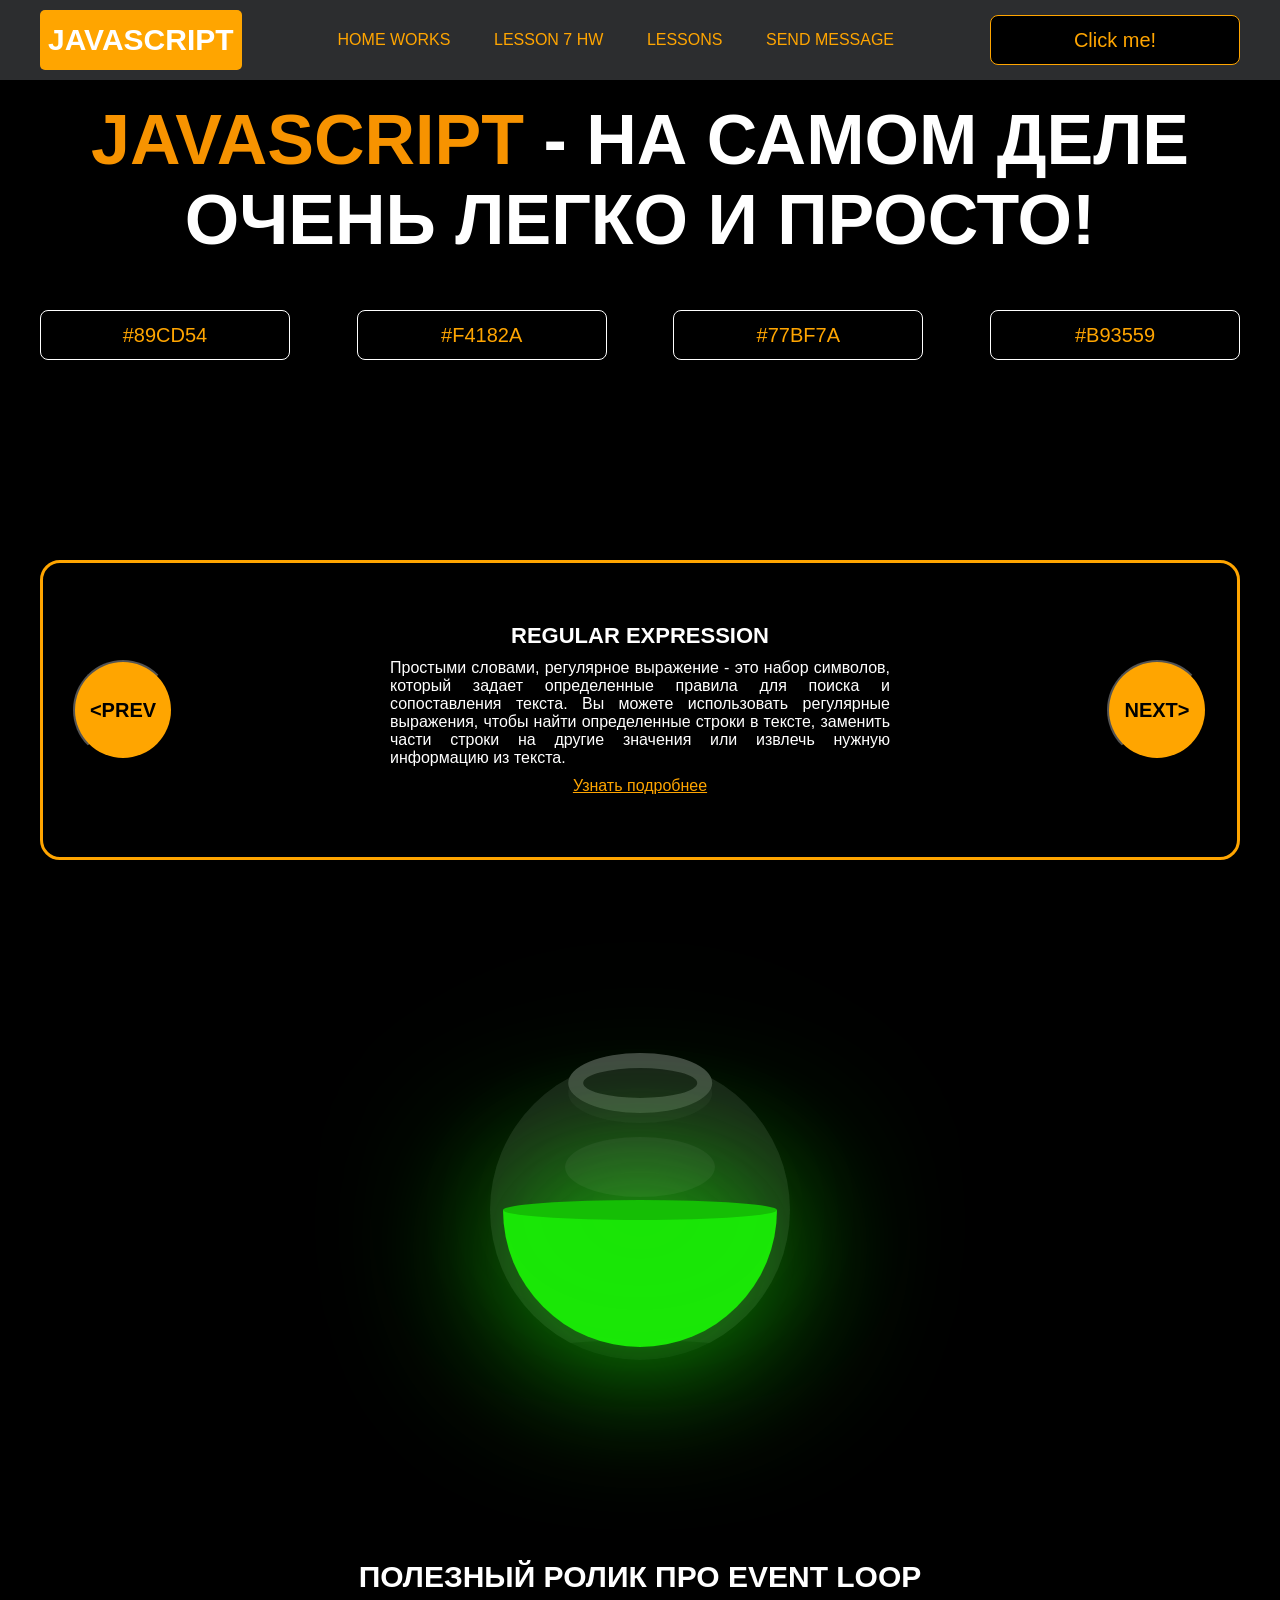
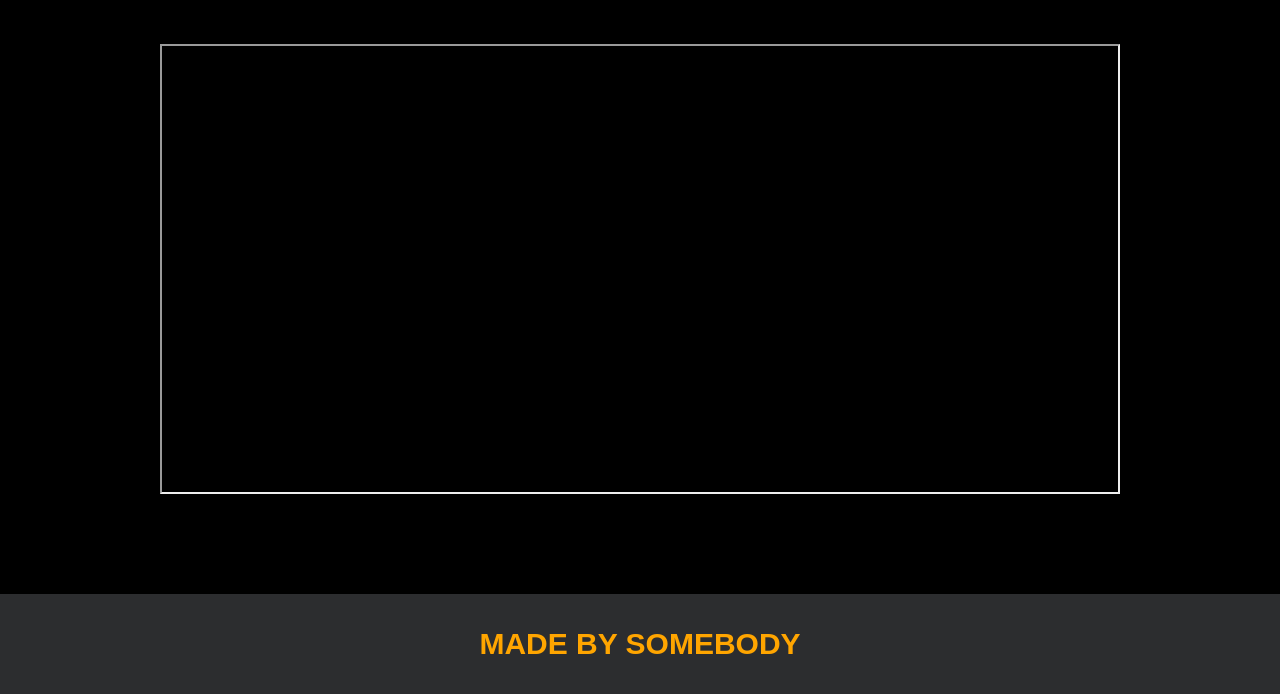
<file: index.html>
<!DOCTYPE html>
<html lang="en">
<head>
    <meta charset="UTF-8">
    <title>Java Script</title>
    <link rel="stylesheet" href="../css/style.css">
    <link rel="stylesheet" href="../css/core.css">
</head>
<body>

<div class="wrapper">
    <div class="header">
        <div class="container">
            <div class="inner_header">
                <a href="index.html">
                    <div class="logotype">
                        <h2>JavaScript</h2>
                    </div>
                </a>
                <ul class="menu">
                    <li class="menu_link">
                        <a href="pages/home_works.html">Home Works</a>
                    </li>
                    <li class="menu_link">
                        <a href="pages/lesson_7_hw.html">Lesson 7 hw</a>
                    </li>
                    <li class="menu_link">
                        <a href="pages/lessons.html">Lessons</a>
                    </li>
                    <li class="menu_link">
                        <a href="https://t.me/baked_toastt" target="_blank">Send message</a>
                    </li>
                </ul>
                <button class="btn" id="btn-get">Click me!</button>
            </div>
        </div>
    </div>

    <div class="main_block">
        <div class="container">
            <div class="inner_main">
                <h1><strong id="js-color">JavaScript</strong> - на самом деле очень легко и просто!</h1>
                <div class="colors-buttons">
                    <button class="btn btn-color"></button>
                    <button class="btn btn-color"></button>
                    <button class="btn btn-color"></button>
                    <button class="btn btn-color"></button>
                </div>
            </div>
        </div>
    </div>

    <div class="slider_block">
        <div class="container">
            <div class="inner_slider">
                <div class="slider">
                    <button class="btn-slide" id="prev">&lt;prev</button>
                    <div class="slide active_slide">
                        <div class="slide_card">
                            <h3>regular expression</h3>
                            <p>Простыми словами, регулярное выражение - это набор символов, который задает определенные правила для поиска и сопоставления текста. Вы можете использовать регулярные выражения, чтобы найти определенные строки в тексте, заменить части строки на другие значения или извлечь нужную информацию из текста.</p>
                            <a href="https://developer.mozilla.org/ru/docs/Web/JavaScript/Guide/Regular_expressions" target="_blank">Узнать подробнее</a>
                        </div>
                    </div>
                    <div class="slide">
                        <div class="slide_card">
                            <h3>recursion</h3>
                            <p>Простыми словами, рекурсия - это, когда функция делает повторяющиеся вызовы самой себя для решения задачи, пока не достигнет определенного условия выхода из рекурсии.</p>
                            <a href="https://learn.javascript.ru/recursion" target="_blank">Узнать подробнее</a>
                        </div>
                    </div>
                    <div class="slide">
                        <div class="slide_card">
                            <h3>json</h3>
                            <p>Простыми словами, JSON - это способ представления данных в виде текста, чтобы они могли быть легко поняты и использованы различными программами. Он использует простые правила для описания объектов и массивов, а также для представления простых типов данных, таких как строки, числа, логические значения и т.д.</p>
                            <a href="https://developer.mozilla.org/ru/docs/Learn/JavaScript/Objects/JSON" target="_blank">Узнать подробнее</a>
                        </div>
                    </div>
                    <div class="slide">
                        <div class="slide_card">
                            <h3>event loop</h3>
                            <p>Простыми словами, event loop похож на дежурного, который непрерывно проверяет, произошло ли какое-либо событие, и реагирует на него, когда оно происходит. Он имеет список задач, которые нужно выполнить, и он перебирает этот список событий одно за другим, обрабатывая каждое событие, когда оно наступает.</p>
                            <a href="https://highload.today/kak-ustroen-event-loop-v-javascript-parallelnaya-model-i-tsikl-sobytij/" target="_blank">Узнать подробнее</a>
                        </div>
                    </div>
                    <button class="btn-slide" id="next">next&gt;</button>
                </div>
            </div>
        </div>
    </div>

    <div class="bottle">
        <div class="container">
            <div class="bottle_inner">
                <a href="pages/monster.html">
                    <div class="bowl">
                        <div class="shadow"></div>
                        <div class="liquid"></div>

                    </div>
                </a>
            </div>
        </div>
    </div>

    <div class="block_video">
        <div class="container">
            <h3>Полезный ролик про Event Loop</h3>
            <div class="inner_block_video">
                <iframe width="80%" height="450" src="https://www.youtube.com/embed/zDlg64fsQow" title="YouTube video player" allow="autoplay; clipboard-write; encrypted-media; gyroscope; picture-in-picture; web-share" allowfullscreen></iframe>
            </div>
        </div>
    </div>

    <div class="footer">
        <div class="container">
            <a href="https://www.instagram.com/baked_toastt/" target="_blank">
                <div class="inner_footer">
                    <h2>Made by Somebody</h2>
                </div>
            </a>
        </div>
    </div>
</div>

<div class="modal">
    <div class="modal_dialog">
        <div class="modal_content">
            <form action="#">
                <div class="modal_close">&#10006;</div>
                <div class="modal_title">Мы свяжемся с вами как можно быстрее!</div>
                <label>
                    <input
                        required
                        placeholder="Ваше имя"
                        name="name"
                        type="text"
                        class="modal_input"
                    >
                </label>
                <label>
                    <input
                        required
                        placeholder="Ваш номер телефона"
                        name="phone"
                        type="text"
                        class="modal_input"
                    >
                </label>
                <button class="btn btn_dark btn_min">Перезвонить мне</button>
            </form>
        </div>
    </div>
</div>

</body>
<script src="js/main.js"></script>
<script src="js/modal.js"></script>
</html>
</file>
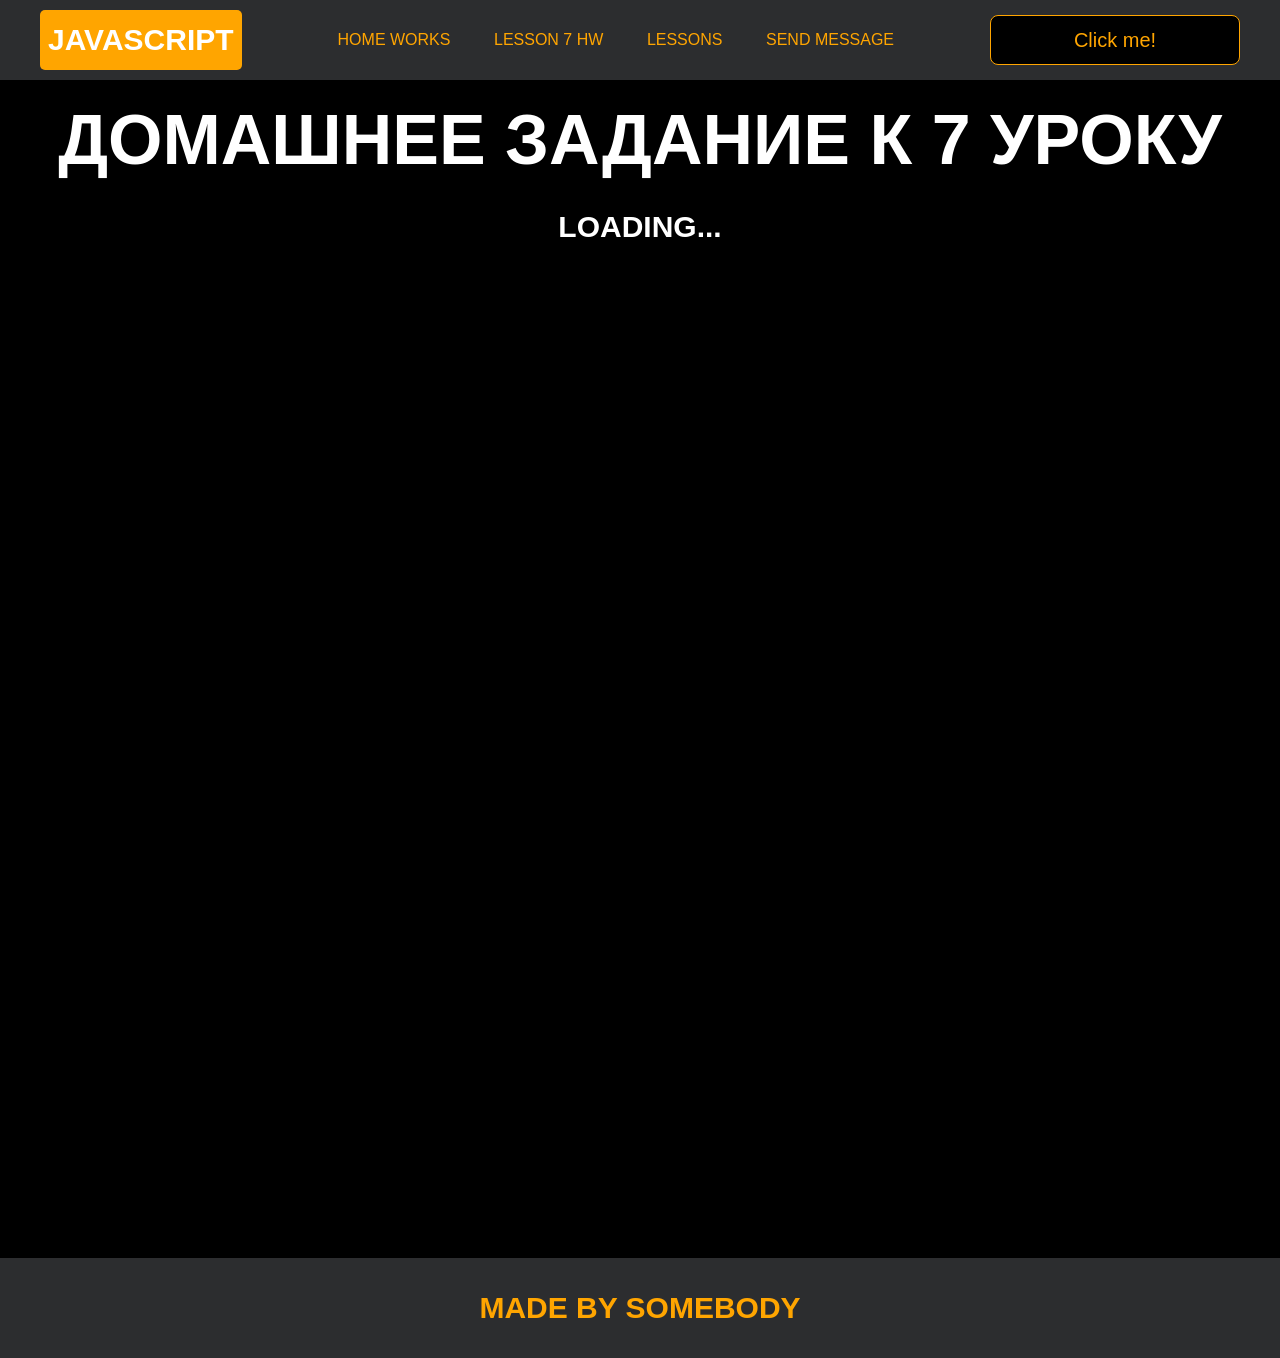
<file: pages/lesson_7_hw.html>
<!DOCTYPE html>
<html lang="en">

<head>
    <meta charset="UTF-8">
    <meta name="viewport" content="width=device-width, initial-scale=1.0">
    <title>Document</title>
    <link rel="stylesheet" href="../css/style.css">
    <link rel="stylesheet" href="../css/core.css">
    <link rel="stylesheet" href="../css/lesson _7_hw.css">
</head>

<body>
    <div class="wrapper">
        <div class="header">
            <div class="container">
                <div class="inner_header">
                    <a href="../index.html">
                        <div class="logotype">
                            <h2>Java<span>Script</span></h2>
                        </div>
                    </a>
                    <ul class="menu">
                        <li class="menu_link">
                            <a href="../pages/home_works.html">Home Works</a>
                        </li>
                        <li class="menu_link">
                            <a href="lesson_7_hw.html">Lesson 7 hw</a>
                        </li>
                        <li class="menu_link">
                            <a href="../pages/lessons.html">Lessons</a>
                        </li>
                        <li class="menu_link">
                            <a href="https://t.me/baked_toastt" target="_blank">Send message</a>
                        </li>
                    </ul>
                    <button class="btn" id="btn-get">Click me!</button>
                </div>
            </div>
        </div>
        <div class="main_block">
            <div class="container">
                <div class="inner_main">
                    <h1>Домашнее задание к 7 уроку</h1>
                    <h2 class="loading">Loading...</h2>
                    <div class="cards_block">
                    </div>
                </div>

            </div>
        </div>
        <div class="footer">
            <div class="container">
                <a href="https://www.instagram.com/baked_toastt/" target="_blank">
                    <div class="inner_footer">
                        <h2>Made by Somebody</h2>
                    </div>
                </a>
            </div>
        </div>
    </div>
    <script src="../js/lesson_7_hw.js"></script>
    <script src="../js/modal.js"></script>
</body>

</html>
</file>
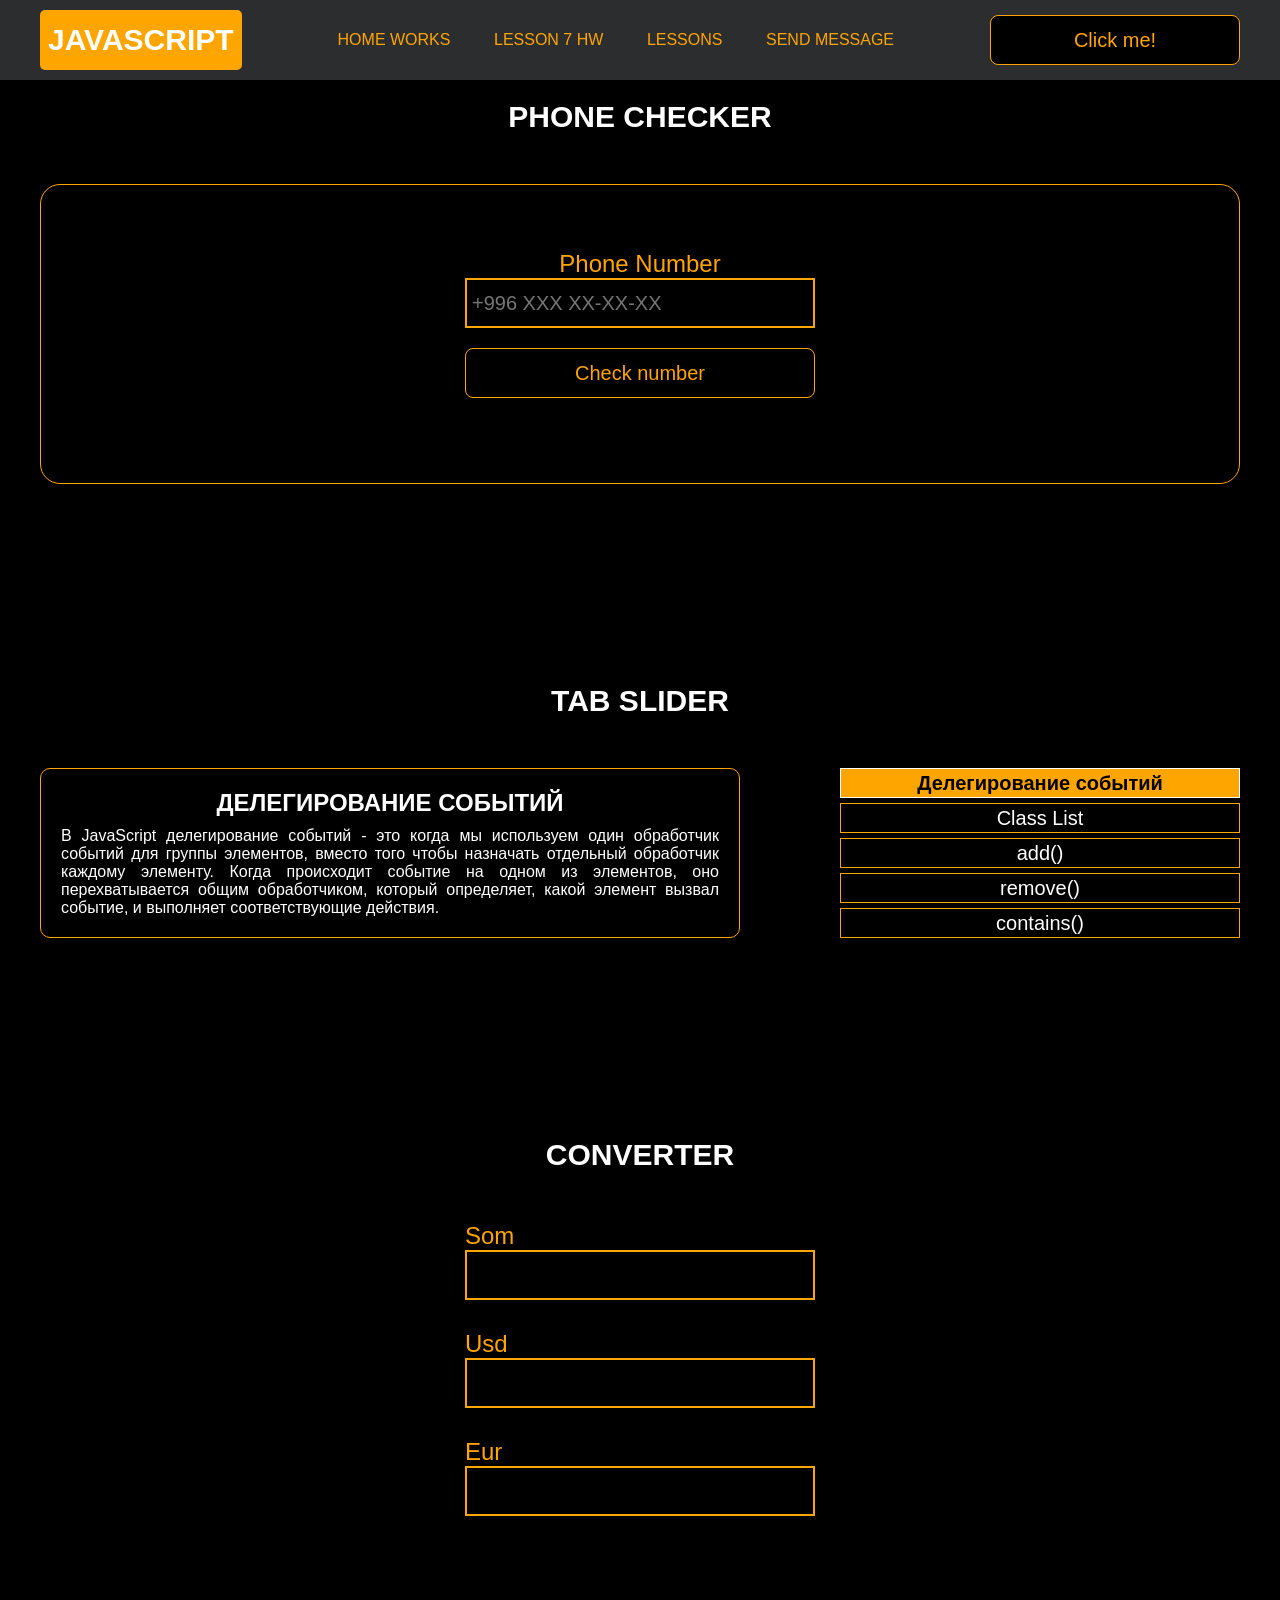
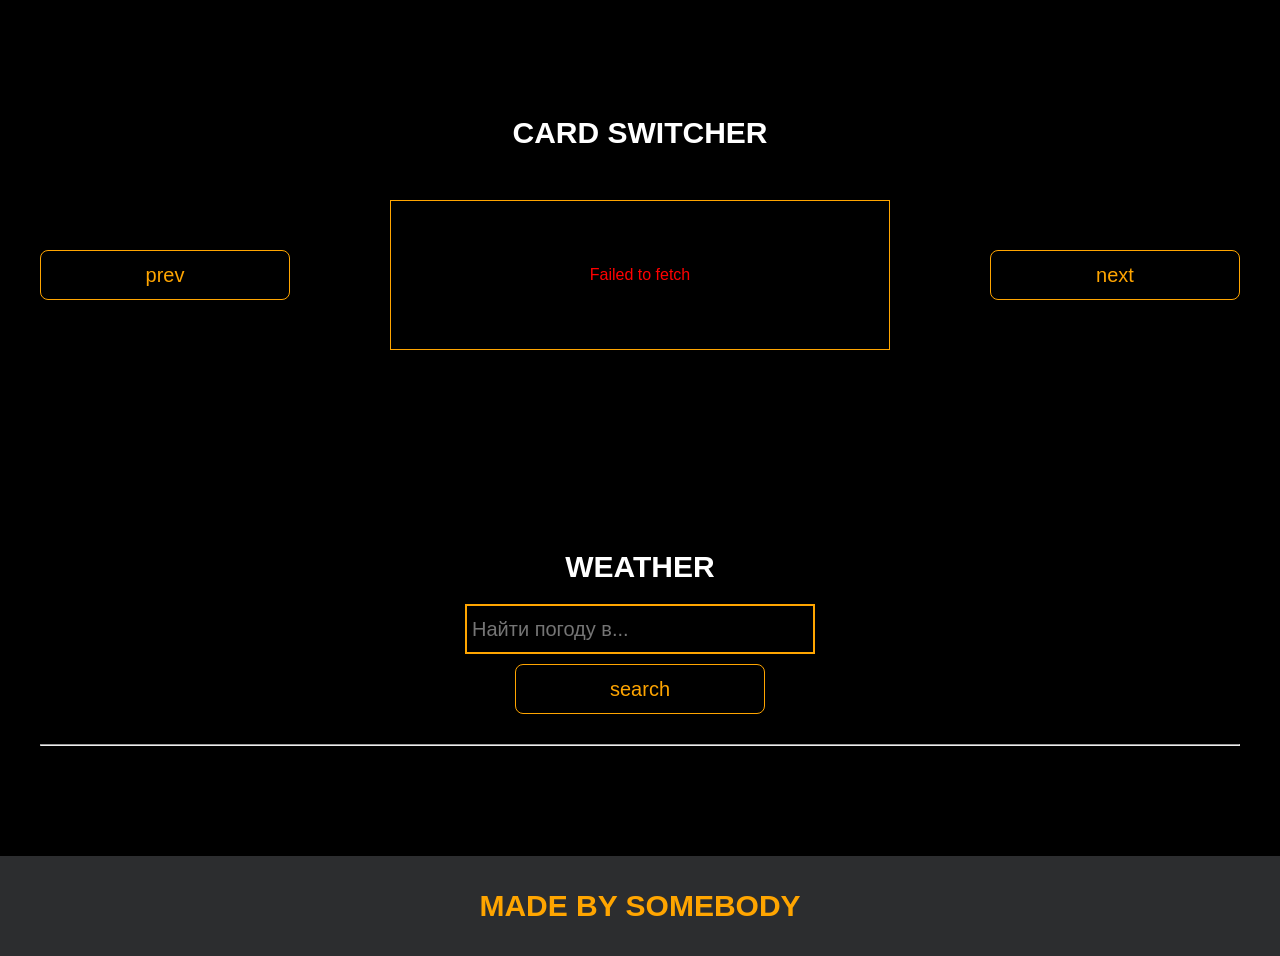
<file: pages/lessons.html>
<!DOCTYPE html>
<html lang="en">
<head>
    <meta charset="UTF-8">
    <title>Lessons</title>
    <link rel="stylesheet" href="../css/style.css">
    <link rel="stylesheet" href="../css/core.css">
    <link rel="stylesheet" href="../css/lessons.css">
</head>
<body>

<div class="wrapper">
    <div class="header">
        <div class="container">
            <div class="inner_header">
                <a href="../index.html">
                    <div class="logotype">
                        <h2>Java<span>Script</span></h2>
                    </div>
                </a>
                <ul class="menu">
                    <li class="menu_link">
                        <a href="../pages/home_works.html">Home Works</a>
                    </li>
                    <li class="menu_link">
                        <a href="../pages/lesson_7_hw.html">Lesson 7 hw</a>
                    </li>
                    <li class="menu_link">
                        <a href="../pages/lessons.html">Lessons</a>
                    </li>
                    <li class="menu_link">
                        <a href="https://t.me/baked_toastt" target="_blank">Send message</a>
                    </li>
                </ul>
                <button class="btn" id="btn-get">Click me!</button>
            </div>
        </div>
    </div>

    <div class="phone_block">
        <div class="container">
            <h3>Phone checker</h3>
            <div class="inner_phone_block">
                <div class="form_phone">
                    <label for="phone_input">Phone Number</label>
                    <input type="text" id="phone_input" placeholder="+996 XXX XX-XX-XX">
                    <button class="btn" id="phone_button">Check number</button>
                    <span class="checker" id="phone_result"></span>
                </div>
            </div>
        </div>
    </div>

    <div class="tab_slider">
        <div class="container">
            <h3>tab slider</h3>
            <div class="inner_tab_slider">
                <div class="tab_contents_block">

                    <div class="tab_content_block active">
                        <h4>Делегирование событий</h4>
                        <p>В JavaScript делегирование событий - это когда мы используем один обработчик событий для
                            группы элементов, вместо того чтобы назначать отдельный обработчик каждому элементу. Когда
                            происходит событие на одном из элементов, оно перехватывается общим обработчиком, который
                            определяет, какой элемент вызвал событие, и выполняет соответствующие действия.</p>
                    </div>
                    <div class="tab_content_block">
                        <h4>classList</h4>
                        <p>classList в JavaScript - это свойство, которое позволяет нам работать с классами элемента
                            HTML. С помощью classList мы можем добавлять, удалять или проверять наличие классов у
                            элемента. Допустим, у нас есть элемент на веб-странице, и мы хотим изменить его классы с
                            помощью JavaScript. Вместо того чтобы обращаться напрямую к атрибуту class, мы можем
                            использовать свойство classList этого элемента. </p>
                    </div>
                    <div class="tab_content_block">
                        <h4>add()</h4>
                        <p>Метод add позволяет добавить новый класс к списку классов элемента. Например,
                            element.classList.add('new-class') добавит класс с именем "new-class" к элементу.</p>
                    </div>
                    <div class="tab_content_block">
                        <h4>remove()</h4>
                        <p>Метод remove позволяет удалить класс из списка классов элемента. Например,
                            element.classList.remove('old-class') удалит класс с именем "old-class" из элемента.</p>
                    </div>
                    <div class="tab_content_block">
                        <h4>contains()</h4>
                        <p>Метод contains позволяет проверить, содержит ли элемент определенный класс. Он возвращает
                            true, если класс присутствует, и false, если его нет. Например,
                            element.classList.contains('highlight') вернет true, если у элемента есть класс
                            "highlight".</p>
                    </div>

                    <div class="tab_content_items">
                        <button class="tab_content_item active">Делегирование событий</button>
                        <button class="tab_content_item">Class List</button>
                        <button class="tab_content_item">add()</button>
                        <button class="tab_content_item">remove()</button>
                        <button class="tab_content_item">contains()</button>
                    </div>

                </div>
            </div>
        </div>
    </div>

    <div class="converter">
        <div class="container">
            <h3>CONVERTER</h3>
            <div class="inner_converter">
                <div class="som">
                    <label for="som">Som</label>
                    <input type="number" id="som">
                </div>
                <div class="usd">
                    <label for="usd">Usd</label>
                    <input type="number" id="usd">
                </div>
                <div class="eur">
                    <label for="eur">Eur</label>
                    <input type="number" id="eur">
                </div>
            </div>
        </div>
    </div>

    <div class="card_switcher">
        <div class="container">
            <h3>Card Switcher</h3>
            <div class="inner_card_switcher">
                <button class="btn" id="btn-prev">prev</button>
                <div class="card"></div>
                <button class="btn" id="btn-next">next</button>
            </div>
        </div>
    </div>

    <div class="weather">
        <div class="container">
            <h3>WEATHER</h3>
            <div class="inner_weather">
                <div>
                    <label>
                        <input type="text" class="cityName" placeholder="Найти погоду в...">
                    </label>
                    <button class="btn" id="search">search</button>
                </div>
                <div>
                    <span class="city"></span>
                    <hr/>
                    <span class="temp"></span>
                </div>
            </div>
        </div>
    </div>

    <div class="footer">
        <div class="container">
            <a href="https://www.instagram.com/baked_toastt/" target="_blank">
                <div class="inner_footer">
                    <h2>Made by Somebody</h2>
                </div>
            </a>
        </div>
    </div>
</div>

<div class="modal">
    <div class="modal_dialog">
        <div class="modal_content">
            <form action="#">
                <div class="modal_close">&#10006;</div>
                <div class="modal_title">Мы свяжемся с вами как можно быстрее!</div>
                <label>
                    <input required placeholder="Ваше имя" name="name" type="text" class="modal_input">
                </label>
                <label>
                    <input required placeholder="Ваш номер телефона" name="phone" class="modal_input">
                </label>
                <button class="btn btn_dark btn_min">Перезвонить мне</button>
            </form>
        </div>
    </div>
</div>

</body>
<script src="../js/lesson.js"></script>
<script src="../js/modal.js"></script>
</html>
</file>
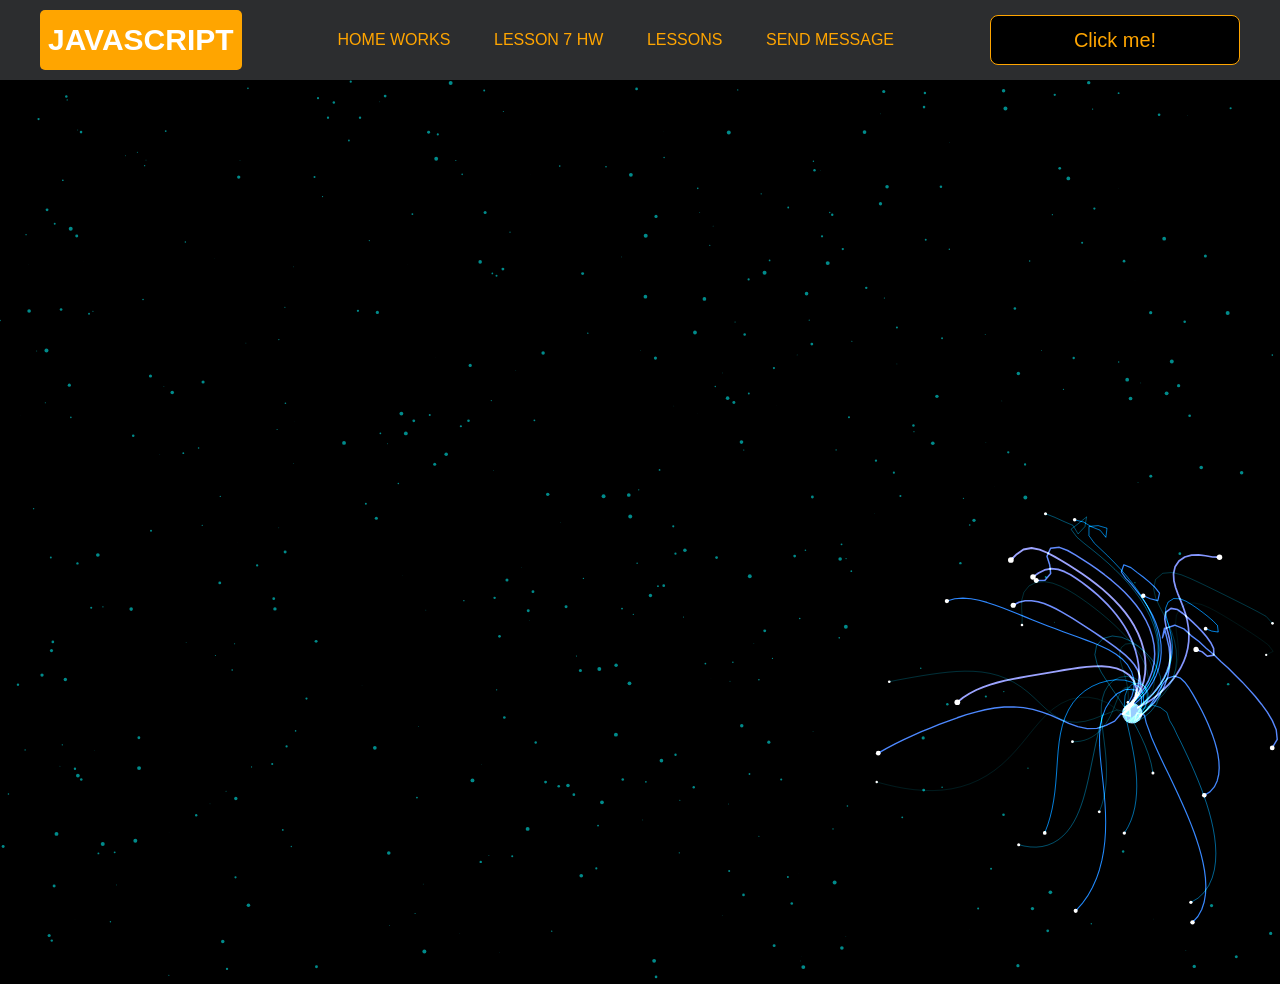
<file: pages/monster.html>
<!DOCTYPE html>
<html lang="en">
<head>
    <meta charset="UTF-8">
    <title>Monster</title>
    <link rel="stylesheet" href="../css/style.css">
    <link rel="stylesheet" href="../css/core.css">
    <link rel="stylesheet" href="../css/monster.css">
</head>
<body>
<div class="wrapper">
    <div class="header">
        <div class="container">
            <div class="inner_header">
                <a href="../index.html">
                    <div class="logotype">
                        <h2>Java<span>Script</span></h2>
                    </div>
                </a>
                <ul class="menu">
                    <li class="menu_link">
                        <a href="../pages/home_works.html">Home Works</a>
                    </li>
                    <li class="menu_link">
                        <a href="../pages/lesson_7_hw.html">Lesson 7 hw</a>
                    </li>
                    <li class="menu_link">
                        <a href="../pages/lessons.html">Lessons</a>
                    </li>
                    <li class="menu_link">
                        <a href="https://t.me/baked_toastt" target="_blank">Send message</a>
                    </li>
                </ul>
                <button class="btn" id="btn-get">Click me!</button>
            </div>
        </div>
    </div>
</div>
<canvas id="canvas"></canvas>

<div class="modal">
    <div class="modal_dialog">
        <div class="modal_content">
            <form action="#">
                <div class="modal_close">&times;</div>
                <div class="modal_title">Мы свяжемся с вами как можно быстрее!</div>
                <label>
                    <input required placeholder="Ваше имя" name="name" type="text" class="modal_input">
                </label>
                <label>
                    <input required placeholder="Ваш номер телефона" name="phone" class="modal_input">
                </label>
                <button class="btn btn_dark btn_min">Перезвонить мне</button>
            </form>
        </div>
    </div>
</div>

</body>
<script src="../js/monster.js"></script>
<script src="../js/modal.js"></script>
</html>
</file>
<file: css/style.css>
/* HEADER */

.header {
    height: 80px;
    background: #2c2d2f;
    display: flex;
    align-items: center;
    width: 100%;
    position: fixed;
    top: 0;
    z-index: 2;
}

.inner_header {
    height: 100%;
    display: flex;
    align-items: center;
    justify-content: space-between;
}

/* LOGOTYPE */

.logotype {
    display: flex;
    align-items: center;
    justify-content: center;
    font-size: 22px;
    height: 60px;
    width: fit-content;
    background: var(--orange);
    padding: 8px;
    color: white;
    border-radius: 5px;
    cursor: pointer;
}

/* HEADER MENU */

.menu {
    display: flex;
    justify-content: space-around;
    width: 600px;
}

.menu_link a {
    color: var(--orange);
    text-transform: uppercase;
}

.menu_link a:hover {
    text-decoration: underline;
}

/* MAIN BLOCK */

.main_block {
    padding: 100px 0;
    background: black;
}

/* BUTTONS COLOR PICKER */

.colors-buttons {
    display: flex;
    justify-content: space-between;
    margin-top: 50px;
}

.btn-color {
    border-radius: 20px;
    border-color: white !important;
}

/* FOOTER */

.footer {
    background: #2c2d2f;
    width: 100%;
}

.inner_footer {
    display: flex;
    align-items: center;
    justify-content: center;
    height: 100px;
}

.footer h2 {
    text-transform: uppercase;
    color: var(--orange);
    font-weight: 600;
}


/* SLIDER BLOCK */

.slider_block {
    padding: 100px 0;
    background: black;
}

.slider {
    position: relative;
    width: 100%;
    height: 300px;
    overflow: hidden;
    border: 3px solid var(--orange);
    border-radius: 20px;
    display: flex;
    align-items: center;
    justify-content: space-between;
    padding: 0 30px;
}

.slide {
    position: absolute;
    top: 60px;
    left: 0;
    width: 100%;
    height: 100%;
    display: none;
    transition: opacity 0.5s ease-in-out;
}

.slide_card {
    color: white;
    margin: 0 auto;
    width: 500px;
    text-align: center;
}

.slide_card h3 {
    color: white;
    text-transform: uppercase;
    font-size: 22px;
}

.slide_card p {
    font-size: 16px;
    text-align: justify;
    margin: 10px 0;
}

.slide_card a {
    color: var(--orange);
    text-decoration: underline;
}

.slide.active_slide {
    display: block;
}

/* VIDEO BLOCK */

.block_video {
    background: black;
    padding: 100px 0;
}

.inner_block_video {
    display: flex;
    justify-content: center;
    margin-top: 50px;
}

/* MODAL */

.modal {
    position: fixed;
    height: 100%;
    width: 100%;
    top: 0;
    left: 0;
    z-index: 2;
    background: rgba(0, 0, 0, 0.5);
    backdrop-filter: blur(10px);
    display: none;
}

.modal_dialog {
    max-width: 500px;
    margin: 200px auto;
}

.modal_content {
    position: relative;
    width: 100%;
    padding: 40px;
    background-color: black;
    border: 2px solid var(--orange);
    border-radius: 4px;
    max-height: 80vh;
    overflow-y: auto;
}

.modal_content form {
    display: flex;
    flex-direction: column;
    align-items: center;
}

.modal_close {
    position: absolute;
    top: 8px;
    right: 14px;
    font-size: 30px;
    color: red;
    opacity: 0.5;
    font-weight: 700;
    border: none;
    background-color: transparent;
    cursor: pointer;
}

.modal_title {
    text-align: center;
    font-size: 22px;
    text-transform: uppercase;
    color: white;
}

.modal_content label, .btn_min {
    width: 100% !important;
    margin-top: 10px;
}

.modal_content input {
    width: 100%;
}

/*-------BOTTLE-------*/

.bottle {
    background: black;
    padding: 100px 0;
}

.bottle_inner {
    display: flex;
    justify-content: center;
    align-items: center;
}

.bowl {
    position: relative;
    width: 300px;
    height: 300px;
    background: rgba(255, 255, 255, 0.1);
    border-radius: 50%;
    border: 8px solid transparent;
    animation: animate 5s linear infinite;
    transform-origin: bottom center;
}

@keyframes animate {
    0% {
        transform: rotate(0deg);
    }
    25% {
        transform: rotate(22deg);
    }
    50% {
        transform: rotate(0deg);
    }
    75% {
        transform: rotate(-22deg);
    }
    100% {
        filter: hue-rotate(360deg);
    }
}

.bowl::before {
    content: "";
    position: absolute;
    top: -15px;
    left: 50%;
    transform: translateX(-50%);
    width: 40%;
    height: 30px;
    border: 15px solid #444;
    border-radius: 50%;
    box-shadow: 0 10px #222;

}

.bowl::after {
    content: "";
    position: absolute;
    top: 35%;
    left: 50%;
    transform: translate(-50%, -50%);
    width: 150px;
    height: 60px;
    background: rgba(255, 255, 255, 0.05);
    transform-origin: center;
    animation: animatebowlshadow 5s linear infinite;
    border-radius: 50%;
    animation-play-state: running;

}


@keyframes animatebowlshadow {
    0% {
        left: 50%;
        width: 150px;
        height: 60px;
    }
    25% {
        left: 55%;
        width: 140px;
        height: 65px;
    }
    50% {
        left: 50%;
        width: 150px;
        height: 60px;
    }
    75% {
        left: 45%;
        width: 140px;
        height: 65px;
    }
    100% {


    }
}


.liquid {
    position: absolute;
    top: 50%;
    left: 5px;
    right: 5px;
    bottom: 5px;
    background: #1ae907;
    border-bottom-left-radius: 150px;
    border-bottom-right-radius: 150px;
    filter: drop-shadow(0 0 80px #1ae907);
    transform-origin: top center;
    animation: animateliquid 5s linear infinite;
    animation-play-state: running;
}

@keyframes animateliquid {
    0% {
        transform: rotate(0deg);
    }
    25% {
        transform: rotate(-22deg);
    }
    30% {
        transform: rotate(-23deg);
    }
    50% {
        transform: rotate(0deg);
    }
    75% {
        transform: rotate(22deg);
    }
    80% {
        transform: rotate(23deg);
    }
    100% {
        transform: rotate(0deg);
    }


}

.liquid::before {
    content: "";
    position: absolute;
    top: -10px;
    width: 100%;
    height: 20px;
    background: #15be05;
    border-radius: 50%;
    filter: drop-shadow(0 0 80px #15be05);
}

.shadow {
    position: absolute;
    top: calc(50% + 150px);
    left: 50%;
    transform: translate(-50%, -50%);
    width: 260px;
    height: 40px;
    background: rgba(0, 0, 0, 0.5);
    border-radius: 50%;
    animation: animateshadow 5s linear infinite;
    animation-play-state: running;

}

@keyframes animateshadow {
    0% {
        left: 50%;
        width: 260px;
        height: 40px;
        top: calc(50% + 150px);

    }

    25% {
        left: 55%;
        width: 265px;
        height: 30px;
        top: calc(50% + 130px);

    }
    50% {
        left: 50%;
        width: 260px;
        height: 40px;
        top: calc(50% + 150px);

    }
    75% {
        left: 45%;
        width: 265px;
        height: 30px;
        top: calc(50% + 130px);

    }
    100% {
    }
}
</file>
<file: css/core.css>
* {
    margin: 0;
    padding: 0;
    box-sizing: border-box;
}
.container {
    width: 1200px;
    margin: 0 auto;
}

body {
    font-family: "Britannic Bold", sans-serif;
    background: #c2d0d0;
}

.btn {
    width: 250px;
    height: 50px;
    font-size: 20px;
    cursor: pointer;
    border: 1px solid var(--orange);
    background: black;
    color: var(--orange);
    border-radius: 8px;
}

.btn:hover {
    background: #414349;
}

.btn:active {
    background: #56585D;
    border: 2px solid var(--orange);
}

a {
    text-decoration: none;
}

li {
    list-style: none;
}

h1 {
    text-align: center;
    font-size: 70px;
    color: white;
    margin: 0 auto;
    text-transform: uppercase;
    font-weight: 600;
}

h2 {
    text-align: center;
    font-size: 30px;
    color: white;
    margin: 0 auto;
    text-transform: uppercase;
    font-weight: 600;
}

h3 {
    text-align: center;
    font-size: 30px;
    color: white;
    margin: 0 auto;
    text-transform: uppercase;
    font-weight: 600;
}

h4 {
    font-size: 24px;
    color: white;
    text-transform: uppercase;
    font-weight: 600;
}

strong {
    color: #F79300;
}

label {
    font-size: 24px;
    color: var(--orange);
}

input {
    width: 350px;
    height: 50px;
    font-size: 20px;
    padding-left: 5px;
    color: var(--orange);
    background: black;
    border: 2px solid var(--orange);
}

.checker {
    color: white;
    font-size: 30px;
}

.btn-slide {
    display: block;
    width: 100px;
    height: 100px;
    background: var(--orange);
    color: black;
    font-size: 20px;
    text-transform: uppercase;
    border-radius: 50%;
    font-weight: 800;
    z-index: 1;
}

.btn-slide:hover {
    background: #b68733 !important;
    cursor: pointer;
    color: white;
}

:root {
    --orange: orange;
    --black: black;
}
</file>
<file: css/lesson _7_hw.css>
.loading {
    height: 100vh;
    text-align: center;
    color: white;
    margin-top: 30px;
}
.cards_block {
    margin-top: 24px;
    margin-bottom: 24px;
    display: grid;
    grid-template-columns: repeat(auto-fit, 300px);
    gap: 20px;
    justify-content: center;
}

.card {
    width: 300px;
    padding: 20px;
    border: 1px solid #ccc;
    border-radius: 8px;
    box-shadow: 0 2px 5px rgba(0, 0, 0, 0.1);
    background-color: rgb(173, 113, 113);
}

.card_image{
    width: 100%;
    height: 250px;
    position: relative;
    overflow: hidden;

    border-radius: 8px;
}

.card_image::before {
    content: '';

    position: absolute;
    inset: 0;

    
    background: linear-gradient(
        90deg,
        #f3f3f3 25%,
        #ffffff 50%,
        #f3f3f3 75%
    );

    background-size: 200% 100%;

    animation: skeleton 1.2s infinite;
}

@keyframes skeleton {
    0% {
        background-position: 200% 0;
    }

    100% {
        background-position: -200% 0;
    }
}

.card_image.loaded::before {
    display: none;
}

.card_image img {
    width: 100%;
    height: 100%;
    object-fit: cover;
    border-radius: 8px;

    opacity: 0;
    transition: 0.3s;
}

.card_image.loaded img {
    opacity: 1;
}

.card_title {
    font-size: 24px;
    margin: 10px 0;
}

.card_description {
    font-size: 16px;
}
</file>
<file: css/lessons.css>
/* PHONE CHECKER */

.phone_block {
    background: black;
    padding: 100px 0;
}

.inner_phone_block {
    margin-top: 50px;
    display: flex;
    justify-content: space-evenly;
    border: 1px solid var(--orange);
    height: 300px;
    border-radius: 20px;
    align-items: center;
}

.form_phone {
    display: flex;
    flex-direction: column;
    align-items: center;
}

.form_phone button {
    width: 100%;
    margin: 20px 0;
}

/* TAB SLIDER */

.tab_slider {
    background: black;
    padding: 100px 0;
}

.tab_content_block {
    width: 700px;
    border: 1px solid var(--orange);
    padding: 20px;
    border-radius: 10px;
    text-align: center;
    display: none;
    align-items: center;
    flex-direction: column;
    justify-content: center;
    height: 170px;
}

.tab_content_block.active {
    display: block;
}

.tab_content_block p {
    color: white;
    margin-top: 10px;
    text-align: justify;
}

.tab_content_items {
    width: 400px;
    display: flex;
    flex-direction: column;
    row-gap: 5px;
}

.tab_content_item {
    padding: 10px;
    height: 30px;
    color: white;
    background: var(--black);
    border: 1px solid var(--orange);
    text-align: center;
    font-size: 20px;
    cursor: pointer;
    display: grid;
    place-content: center;
}

.tab_content_item.active {
    background: var(--orange);
    color: black;
    font-weight: 600;
    border: 1px solid white;
}

.tab_contents_block {
    display: flex;
    justify-content: space-between;
    align-items: center;
    margin-top: 50px;
}

/*------CARD SWITCHER------*/

.card_switcher {
    background-color: black;
    padding: 100px 0;
}

.card {
    width: 500px;
    height: 150px;
    border: 1px solid var(--orange);
    text-align: center;
    display: flex;
    flex-direction: column;
    justify-content: space-around;
    align-items: center;
    padding: 10px;
}

.card p {
    color: var(--orange);
    font-size: 20px;
}

.card span {
    color: white;
    font-size: 30px;
}

.inner_card_switcher {
    margin-top: 50px;
    display: flex;
    align-items: center;
    justify-content: space-between;
}


/*-------CONVERTER--------*/


.converter {
    padding: 100px 0;
    background-color: black;
}

.inner_converter {
    display: flex;
    align-items: center;
    justify-content: center;
    flex-direction: column;
    gap: 30px;
    margin-top: 50px;
}

.inner_converter > div {
    display: flex;
    flex-direction: column;
}

/*------WEATHER------*/

.weather {
    padding: 100px 0;
    background-color: black;
}

.inner_weather > div {
    display: flex;
    flex-direction: column;
    align-items: center;
    gap: 10px;
    color: white;
    font-size: 25px;
}

.inner_weather {
    display: flex;
    flex-direction: column;
    gap: 20px;
    margin-top: 20px;
}

hr {
    width: 100%;
}
</file>
<file: css/monster.css>
body,
html {
    margin: 0;
    padding: 0;
    position: fixed;
    background: black;
}

.header {
    position: static !important;
}

.buymeacoffee {
    text-decoration: none;
    position: fixed;
    right: 2rem;
    bottom: 2rem;
    background: #FFDD00;
    width: 3.5rem;
    height: 3.5rem;
    border-radius: 50%;
    transition: all 0.1s linear;
    box-shadow: 0.2rem 0.2rem 0.5rem rgba(0, 0, 0, 0.2);
    z-index: 1000;
    display: flex;
    align-items: center;
    justify-content: center;
}

.buymeacoffee:hover {
    width: 4rem;
    height: 4rem;
    line-height: 4rem;
}
</file>
